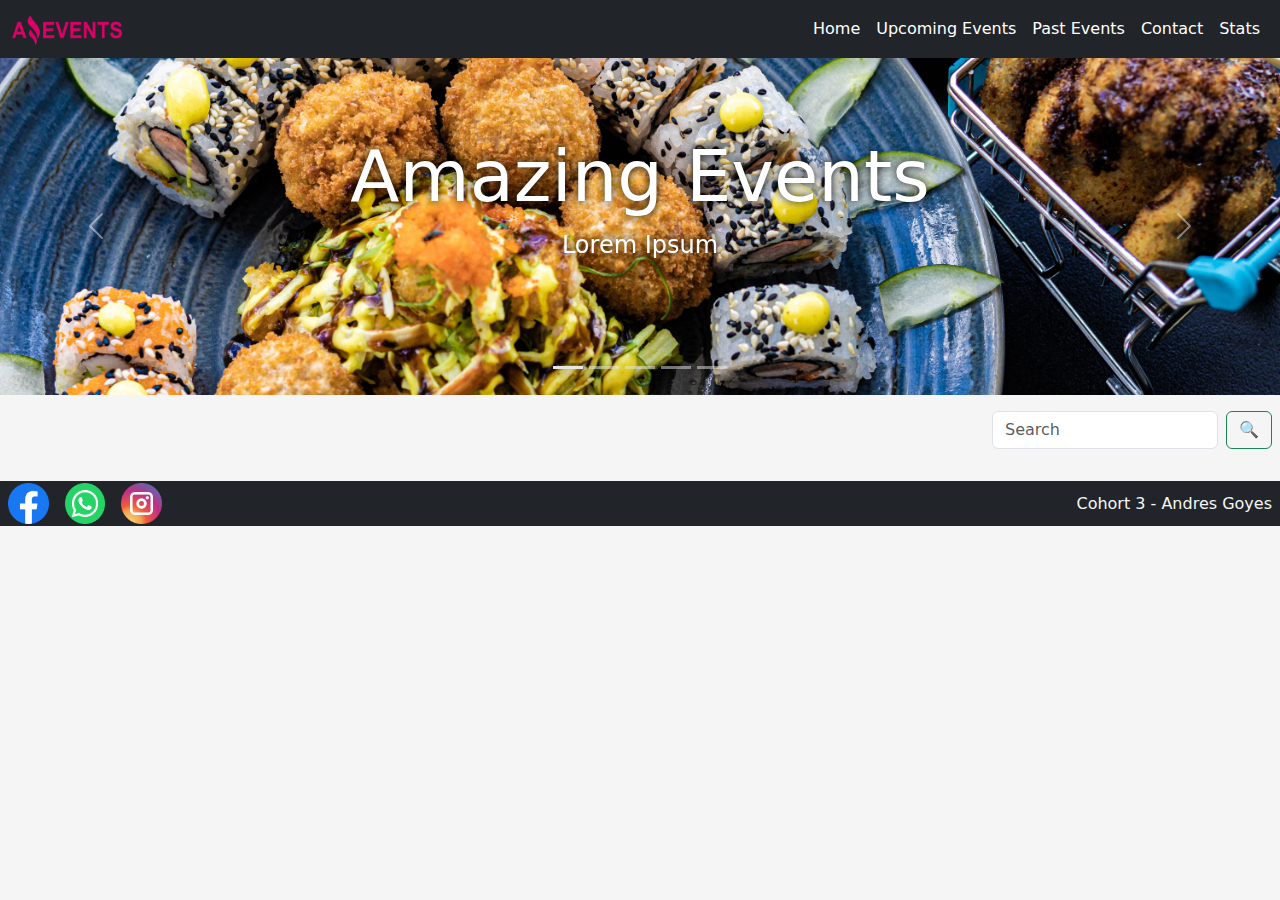
<file: index.html>
<!DOCTYPE html>
<html lang="en">

<head>
    <meta charset="UTF-8">
    <meta name="viewport" content="width=device-width, initial-scale=1.0">
    <link rel="shortcut icon" href="./images/favicon.png" type="image/x-icon" />
    <link href="https://cdn.jsdelivr.net/npm/bootstrap@5.3.3/dist/css/bootstrap.min.css" rel="stylesheet">
    <link rel="stylesheet" href="./styles/main.css" />
    <title>Amazing Events</title>
</head>

<body>
    <header>
        <nav class="navbar navbar-expand-md navbar-dark bg-dark">
            <div class="container-fluid">
                <a class="navbar-brand" href="#">
                    <img src="./images/amazing_brand.png" alt="Amazing Events" width="110" height="30" />
                </a>
                <button class="navbar-toggler" type="button" data-bs-toggle="collapse" data-bs-target="#navbarNav"
                    aria-controls="navbarNav" aria-expanded="false" aria-label="Toggle navigation">
                    <span class="navbar-toggler-icon"></span>
                </button>
                <div class="collapse navbar-collapse flex-row-reverse" id="navbarNav">
                    <ul class="navbar-nav">
                        <li class="nav-item">
                            <a class="nav-link active" aria-current="page" href="#">Home</a>
                        </li>
                        <li class="nav-item">
                            <a class="nav-link active" aria-current="page" href="./upcomingEvents.html">Upcoming
                                Events</a>
                        </li>
                        <li class="nav-item">
                            <a class="nav-link active" aria-current="page" href="./pastEvents.html">Past Events</a>
                        </li>
                        <li class="nav-item">
                            <a class="nav-link active" aria-current="page" href="./contact.html">Contact</a>
                        </li>
                        <li class="nav-item">
                            <a class="nav-link active" aria-current="page" href="./stats.html">Stats</a>
                        </li>
                    </ul>
                </div>
            </div>
        </nav>
    </header>
    <main class="mb-3">
        <section class="banner">
            <div id="carouselExampleDark" class="carousel carousel-dark slide" data-bs-ride="carousel">
                <div class="carousel-indicators">
                    <button type="button" data-bs-target="#carouselExampleDark" data-bs-slide-to="0" class="active"
                        aria-current="true" aria-label="Slide 1"></button>
                    <button type="button" data-bs-target="#carouselExampleDark" data-bs-slide-to="1"
                        aria-label="Slide 2"></button>
                    <button type="button" data-bs-target="#carouselExampleDark" data-bs-slide-to="2"
                        aria-label="Slide 3"></button>
                    <button type="button" data-bs-target="#carouselExampleDark" data-bs-slide-to="3"
                        aria-label="Slide 4"></button>
                    <button type="button" data-bs-target="#carouselExampleDark" data-bs-slide-to="4"
                        aria-label="Slide 5"></button>
                </div>
                <div class="carousel-inner">
                    <div class="carousel-item active" data-bs-interval="5000">
                        <img src="./images/optional_banner_1.jpg" class="d-block w-100" alt="Home">
                        <div
                            class="carousel-caption d-flex h-100 flex-column justify-content-center align-items-center">
                            <h2>Amazing Events</h2>
                            <p>Lorem Ipsum</p>
                        </div>
                    </div>
                    <div class="carousel-item" data-bs-interval="5000">
                        <img src="./images/optional_banner_2.jpg" class="d-block w-100" alt="Upcoming Events">
                        <div
                            class="carousel-caption d-flex h-100 flex-column justify-content-center align-items-center carousel-2">
                            <h2>Upcoming Events</h2>
                            <p>Lorem Ipsum</p>
                        </div>
                    </div>
                    <div class="carousel-item" data-bs-interval="5000">
                        <img src="./images/optional_banner_3.jpg" class="d-block w-100" alt="Past Events">
                        <div
                            class="carousel-caption d-flex h-100 flex-column justify-content-center align-items-center">
                            <h2>Past Events</h2>
                            <p>Lorem Ipsum</p>
                        </div>
                    </div>
                    <div class="carousel-item" data-bs-interval="5000">
                        <img src="./images/optional_banner_4.jpg" class="d-block w-100" alt="Contact">
                        <div
                            class="carousel-caption d-flex h-100 flex-column justify-content-center align-items-center">
                            <h2>Contact</h2>
                            <p>Lorem Ipsum</p>
                        </div>
                    </div>
                    <div class="carousel-item" data-bs-interval="5000">
                        <img src="./images/optional_banner_5.jpg" class="d-block w-100" alt="Stats">
                        <div
                            class="carousel-caption d-flex h-100 flex-column justify-content-center align-items-center">
                            <h2>Stats</h2>
                            <p>Lorem Ipsum</p>
                        </div>
                    </div>
                </div>
                <button class="carousel-control-prev" type="button" data-bs-target="#carouselExampleDark"
                    data-bs-slide="prev">
                    <span class="carousel-control-prev-icon" aria-hidden="true"></span>
                    <span class="visually-hidden">Previous</span>
                </button>
                <button class="carousel-control-next" type="button" data-bs-target="#carouselExampleDark"
                    data-bs-slide="next">
                    <span class="carousel-control-next-icon" aria-hidden="true"></span>
                    <span class="visually-hidden">Next</span>
                </button>
            </div>
        </section>
        <section class="inputs mt-3 mx-2">
            <div class="input-group mb-3 d-flex justify-content-between align-items-center">
                <div class="checkBox d-flex flex-wrap">
                </div>
                <form class="d-flex" role="search">                    
                    <input class="form-control me-2" type="search" placeholder="Search" aria-label="Search" />
                    <button class="btn btn-outline-success" type="submit">🔍</button>
                </form>
            </div>
        </section>
        <section id="cardsPlace" class="cards d-flex flex-wrap justify-content-center mx-3"></section>
    </main>
    <footer class="d-flex justify-content-between align-items-center px-2">
        <div class="d-flex">
            <a href="https://www.facebook.com/andresgoyes" target="_blank" class="me-3">
                <img src="./images/fb_logo.png" alt="Facebook" class="img-fluid" width="40" height="40">
            </a>
            <a href="https://wa.me/3006445026" target="_blank" class="me-3">
                <img src="./images/wa_logo.png" alt="WhatsApp" class="img-fluid" width="40" height="40">
            </a>
            <a href="https://www.instagram.com/andresgoyes" target="_blank">
                <img src="./images/ig_logo.png" alt="Instagram" class="img-fluid" width="40" height="40">
            </a>
        </div>
        <p class="pt-3 fs-6">Cohort 3 - Andres Goyes</p>
    </footer>
    <script src="https://cdn.jsdelivr.net/npm/bootstrap@5.3.3/dist/js/bootstrap.bundle.min.js"></script>    
    <script src="./modules/main.js" type="module"></script>
</body>

</html>
</file>
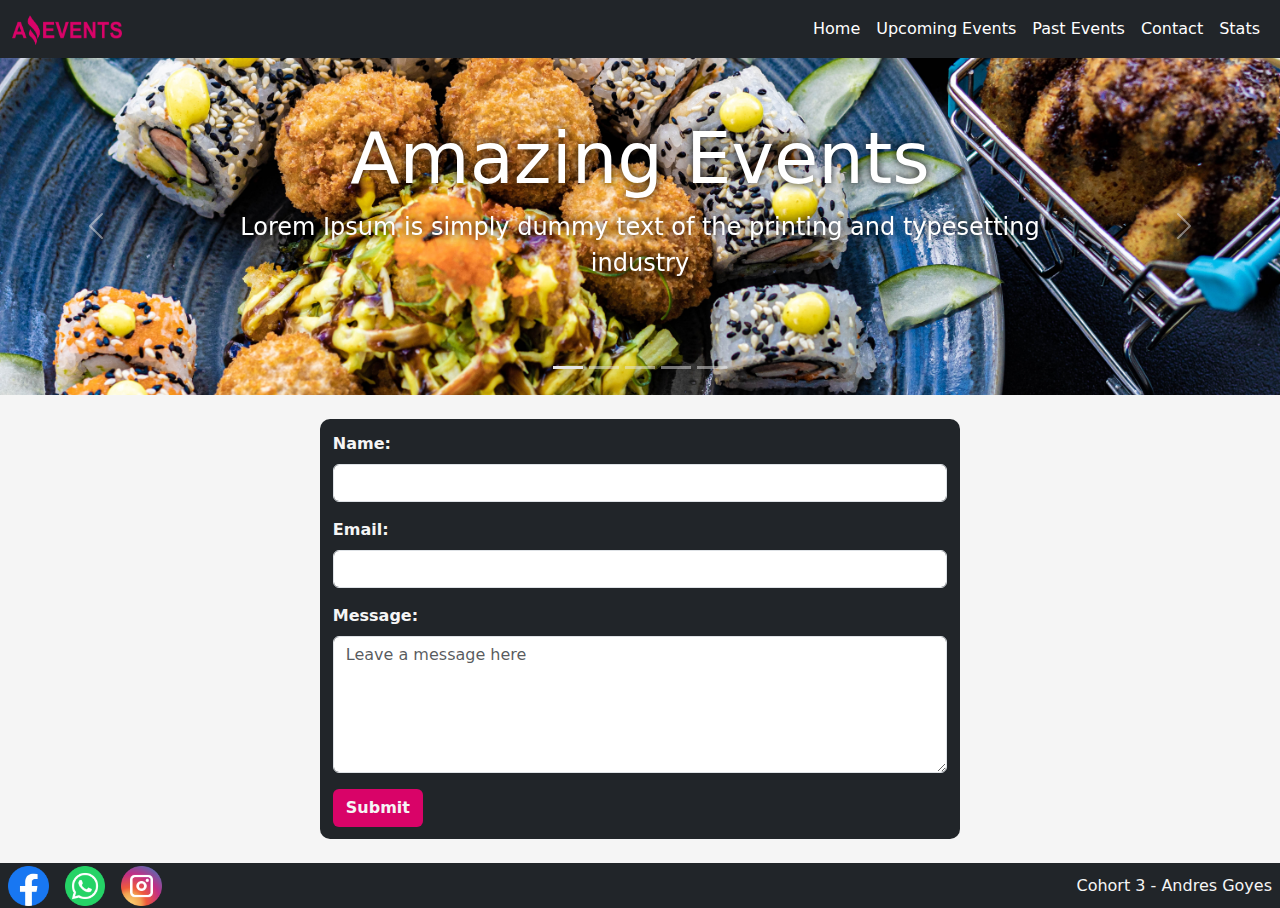
<file: contact.html>
<!DOCTYPE html>
<html lang="en">

<head>
    <meta charset="UTF-8">
    <meta name="viewport" content="width=device-width, initial-scale=1.0">
    <link rel="shortcut icon" href="./images/favicon.png" type="image/x-icon" />
    <link href="https://cdn.jsdelivr.net/npm/bootstrap@5.3.3/dist/css/bootstrap.min.css" rel="stylesheet">
    <link rel="stylesheet" href="./styles/main.css" />
    <title>Contact</title>
</head>

<body>
    <header>
        <nav class="navbar navbar-expand-md navbar-dark bg-dark">
            <div class="container-fluid">
                <a class="navbar-brand" href="#">
                    <img src="./images/amazing_brand.png" alt="Amazing Events" width="110" height="30" />
                </a>
                <button class="navbar-toggler" type="button" data-bs-toggle="collapse" data-bs-target="#navbarNav"
                    aria-controls="navbarNav" aria-expanded="false" aria-label="Toggle navigation">
                    <span class="navbar-toggler-icon"></span>
                </button>
                <div class="collapse navbar-collapse flex-row-reverse" id="navbarNav">
                    <ul class="navbar-nav">
                        <li class="nav-item">
                            <a class="nav-link active" aria-current="page" href="./index.html">Home</a>
                        </li>
                        <li class="nav-item">
                            <a class="nav-link active" aria-current="page" href="./upcomingEvents.html">Upcoming
                                Events</a>
                        </li>
                        <li class="nav-item">
                            <a class="nav-link active" aria-current="page" href="./pastEvents.html">Past Events</a>
                        </li>
                        <li class="nav-item">
                            <a class="nav-link active" aria-current="page" href="#">Contact</a>
                        </li>
                        <li class="nav-item">
                            <a class="nav-link active" aria-current="page" href="./stats.html">Stats</a>
                        </li>
                    </ul>
                </div>
            </div>
        </nav>
    </header>
    <main class="mb-3">
        <section class="banner">
            <div id="carouselExampleDark" class="carousel carousel-dark slide" data-bs-ride="carousel">
                <div class="carousel-indicators">
                    <button type="button" data-bs-target="#carouselExampleDark" data-bs-slide-to="0" class="active"
                        aria-current="true" aria-label="Slide 1"></button>
                    <button type="button" data-bs-target="#carouselExampleDark" data-bs-slide-to="1"
                        aria-label="Slide 2"></button>
                    <button type="button" data-bs-target="#carouselExampleDark" data-bs-slide-to="2"
                        aria-label="Slide 3"></button>
                    <button type="button" data-bs-target="#carouselExampleDark" data-bs-slide-to="3"
                        aria-label="Slide 4"></button>
                    <button type="button" data-bs-target="#carouselExampleDark" data-bs-slide-to="4"
                        aria-label="Slide 5"></button>
                </div>
                <div class="carousel-inner">
                    <div class="carousel-item active" data-bs-interval="5000">
                        <img src="./images/optional_banner_1.jpg" class="d-block w-100" alt="Home">
                        <div
                            class="carousel-caption d-flex h-100 flex-column justify-content-center align-items-center">
                            <h2>Amazing Events</h2>
                            <p>Lorem Ipsum is simply dummy text of the printing and typesetting industry</p>
                        </div>
                    </div>
                    <div class="carousel-item" data-bs-interval="5000">
                        <img src="./images/optional_banner_2.jpg" class="d-block w-100" alt="Upcoming Events">
                        <div
                            class="carousel-caption d-flex h-100 flex-column justify-content-center align-items-center carousel-2">
                            <h2>Upcoming Events</h2>
                            <p>Lorem Ipsum</p>
                        </div>
                    </div>
                    <div class="carousel-item" data-bs-interval="5000">
                        <img src="./images/optional_banner_3.jpg" class="d-block w-100" alt="Past Events">
                        <div
                            class="carousel-caption d-flex h-100 flex-column justify-content-center align-items-center">
                            <h2>Past Events</h2>
                            <p>Lorem Ipsum</p>
                        </div>
                    </div>
                    <div class="carousel-item" data-bs-interval="5000">
                        <img src="./images/optional_banner_4.jpg" class="d-block w-100" alt="Contact">
                        <div
                            class="carousel-caption d-flex h-100 flex-column justify-content-center align-items-center">
                            <h2>Contact</h2>
                            <p>Lorem Ipsum</p>
                        </div>
                    </div>
                    <div class="carousel-item" data-bs-interval="5000">
                        <img src="./images/optional_banner_5.jpg" class="d-block w-100" alt="Stats">
                        <div
                            class="carousel-caption d-flex h-100 flex-column justify-content-center align-items-center">
                            <h2>Stats</h2>
                            <p>Lorem Ipsum</p>
                        </div>
                    </div>
                </div>
                <button class="carousel-control-prev" type="button" data-bs-target="#carouselExampleDark"
                    data-bs-slide="prev">
                    <span class="carousel-control-prev-icon" aria-hidden="true"></span>
                    <span class="visually-hidden">Previous</span>
                </button>
                <button class="carousel-control-next" type="button" data-bs-target="#carouselExampleDark"
                    data-bs-slide="next">
                    <span class="carousel-control-next-icon" aria-hidden="true"></span>
                    <span class="visually-hidden">Next</span>
                </button>
            </div>
        </section>
        <div class="container-form d-flex justify-content-center align-items-center my-4">
            <form class="w-50">
                <div class="mb-3">
                    <label for="name" class="form-label fw-bold">Name:</label>
                    <input type="text" class="form-control" id="name" required>
                </div>
                <div class="mb-3">
                    <label for="email" class="form-label fw-bold">Email:</label>
                    <input type="email" class="form-control" id="email" required>
                </div>
                <div class="mb-3">
                    <label for="message" class="form-label fw-bold">Message:</label>
                    <textarea class="form-control" placeholder="Leave a message here" id="message" required
                        style="height: 15.2vh;"></textarea>
                </div>
                <button type="submit" class="btn">Submit</button>
            </form>
        </div>
    </main>
    <footer class="d-flex justify-content-between align-items-center px-2">
        <div class="d-flex">
            <a href="https://www.facebook.com/andresgoyes" target="_blank" class="me-3">
                <img src="./images/fb_logo.png" alt="Facebook" class="img-fluid" width="40" height="40">
            </a>
            <a href="https://wa.me/3006445026" target="_blank" class="me-3">
                <img src="./images/wa_logo.png" alt="WhatsApp" class="img-fluid" width="40" height="40">
            </a>
            <a href="https://www.instagram.com/andresgoyes" target="_blank">
                <img src="./images/ig_logo.png" alt="Instagram" class="img-fluid" width="40" height="40">
            </a>
        </div>
        <p class="pt-3 fs-6">Cohort 3 - Andres Goyes</p>
    </footer>
    <script src="https://cdn.jsdelivr.net/npm/bootstrap@5.3.3/dist/js/bootstrap.bundle.min.js"></script>
</body>

</html>
</file>
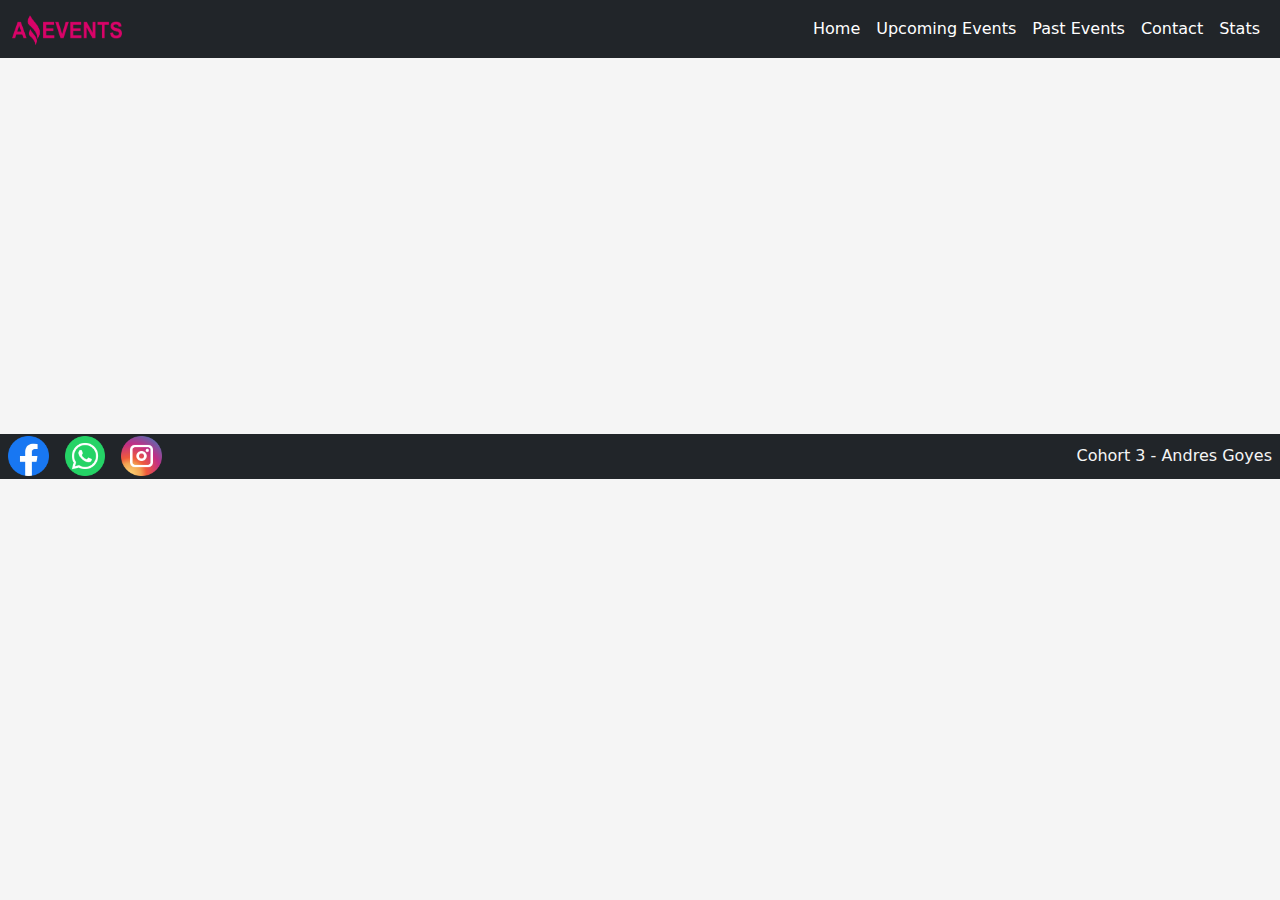
<file: details.html>
<!DOCTYPE html>
<html lang="en">

<head>
    <meta charset="UTF-8">
    <meta name="viewport" content="width=device-width, initial-scale=1.0">
    <link rel="shortcut icon" href="./images/favicon.png" type="image/x-icon" />
    <link href="https://cdn.jsdelivr.net/npm/bootstrap@5.3.3/dist/css/bootstrap.min.css" rel="stylesheet">
    <link rel="stylesheet" href="./styles/main.css" />
    <title>Details</title>
</head>

<body>
    <header>
        <nav class="navbar navbar-expand-md navbar-dark bg-dark">
            <div class="container-fluid">
                <a class="navbar-brand" href="#">
                    <img src="./images/amazing_brand.png" alt="Amazing Events" width="110" height="30" />
                </a>
                <button class="navbar-toggler" type="button" data-bs-toggle="collapse" data-bs-target="#navbarNav"
                    aria-controls="navbarNav" aria-expanded="false" aria-label="Toggle navigation">
                    <span class="navbar-toggler-icon"></span>
                </button>
                <div class="collapse navbar-collapse flex-row-reverse" id="navbarNav">
                    <ul class="navbar-nav">
                        <li class="nav-item">
                            <a class="nav-link active" aria-current="page" href="./index.html">Home</a>
                        </li>
                        <li class="nav-item">
                            <a class="nav-link active" aria-current="page" href="./upcomingEvents.html">Upcoming
                                Events</a>
                        </li>
                        <li class="nav-item">
                            <a class="nav-link active" aria-current="page" href="./pastEvents.html">Past Events</a>
                        </li>
                        <li class="nav-item">
                            <a class="nav-link active" aria-current="page" href="./contact.html">Contact</a>
                        </li>
                        <li class="nav-item">
                            <a class="nav-link active" aria-current="page" href="./stats.html">Stats</a>
                        </li>
                    </ul>
                </div>
            </div>
        </nav>
    </header>
    <main class="mb-3">        
        <section id="eventContainer" class="d-flex justify-content-center align-items-center" style="padding: 20vh 0;">                        
        </section>
    </main>
    <footer class="d-flex justify-content-between align-items-center px-2">
        <div class="d-flex">
            <a href="https://www.facebook.com/andresgoyes" target="_blank" class="me-3">
                <img src="./images/fb_logo.png" alt="Facebook" class="img-fluid" width="40" height="40">
            </a>
            <a href="https://wa.me/3006445026" target="_blank" class="me-3">
                <img src="./images/wa_logo.png" alt="WhatsApp" class="img-fluid" width="40" height="40">
            </a>
            <a href="https://www.instagram.com/andresgoyes" target="_blank">
                <img src="./images/ig_logo.png" alt="Instagram" class="img-fluid" width="40" height="40">
            </a>
        </div>
        <p class="pt-3 fs-6">Cohort 3 - Andres Goyes</p>
    </footer>
    <script src="https://cdn.jsdelivr.net/npm/bootstrap@5.3.3/dist/js/bootstrap.bundle.min.js"></script>
    <script src="./modules/details.js" type="module"></script>
    
</body>
</html>
</file>
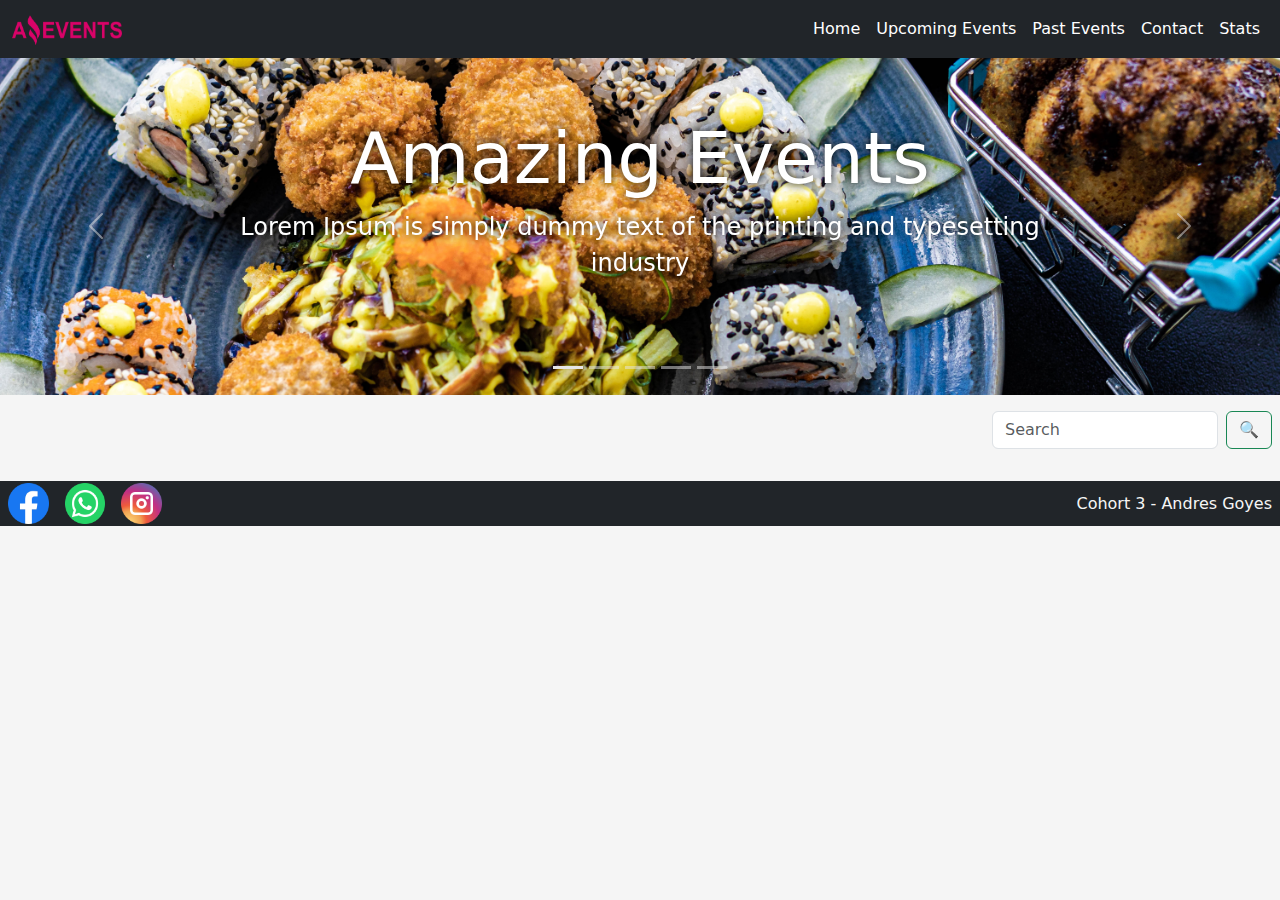
<file: pastEvents.html>
<!DOCTYPE html>
<html lang="en">

<head>
    <meta charset="UTF-8">
    <meta name="viewport" content="width=device-width, initial-scale=1.0">
    <link rel="shortcut icon" href="./images/favicon.png" type="image/x-icon" />
    <link href="https://cdn.jsdelivr.net/npm/bootstrap@5.3.3/dist/css/bootstrap.min.css" rel="stylesheet">
    <link rel="stylesheet" href="./styles/main.css" />
    <title>Past Events</title>
</head>

<body>
    <header>
        <nav class="navbar navbar-expand-md navbar-dark bg-dark">
            <div class="container-fluid">
                <a class="navbar-brand" href="#">
                    <img src="./images/amazing_brand.png" alt="Amazing Events" width="110" height="30" />
                </a>
                <button class="navbar-toggler" type="button" data-bs-toggle="collapse" data-bs-target="#navbarNav"
                    aria-controls="navbarNav" aria-expanded="false" aria-label="Toggle navigation">
                    <span class="navbar-toggler-icon"></span>
                </button>
                <div class="collapse navbar-collapse flex-row-reverse" id="navbarNav">
                    <ul class="navbar-nav">
                        <li class="nav-item">
                            <a class="nav-link active" aria-current="page" href="./index.html">Home</a>
                        </li>
                        <li class="nav-item">
                            <a class="nav-link active" aria-current="page" href="./upcomingEvents.html">Upcoming
                                Events</a>
                        </li>
                        <li class="nav-item">
                            <a class="nav-link active" aria-current="page" href="#">Past Events</a>
                        </li>
                        <li class="nav-item">
                            <a class="nav-link active" aria-current="page" href="./contact.html">Contact</a>
                        </li>
                        <li class="nav-item">
                            <a class="nav-link active" aria-current="page" href="./stats.html">Stats</a>
                        </li>
                    </ul>
                </div>
            </div>
        </nav>
    </header>
    <main class="mb-3">
        <section class="banner">
            <div id="carouselExampleDark" class="carousel carousel-dark slide" data-bs-ride="carousel">
                <div class="carousel-indicators">
                    <button type="button" data-bs-target="#carouselExampleDark" data-bs-slide-to="0" class="active"
                        aria-current="true" aria-label="Slide 1"></button>
                    <button type="button" data-bs-target="#carouselExampleDark" data-bs-slide-to="1"
                        aria-label="Slide 2"></button>
                    <button type="button" data-bs-target="#carouselExampleDark" data-bs-slide-to="2"
                        aria-label="Slide 3"></button>
                    <button type="button" data-bs-target="#carouselExampleDark" data-bs-slide-to="3"
                        aria-label="Slide 4"></button>
                    <button type="button" data-bs-target="#carouselExampleDark" data-bs-slide-to="4"
                        aria-label="Slide 5"></button>
                </div>
                <div class="carousel-inner">
                    <div class="carousel-item active" data-bs-interval="5000">
                        <img src="./images/optional_banner_1.jpg" class="d-block w-100" alt="Home">
                        <div
                            class="carousel-caption d-flex h-100 flex-column justify-content-center align-items-center">
                            <h2>Amazing Events</h2>
                            <p>Lorem Ipsum is simply dummy text of the printing and typesetting industry</p>
                        </div>
                    </div>
                    <div class="carousel-item" data-bs-interval="5000">
                        <img src="./images/optional_banner_2.jpg" class="d-block w-100" alt="Upcoming Events">
                        <div
                            class="carousel-caption d-flex h-100 flex-column justify-content-center align-items-center carousel-2">
                            <h2>Upcoming Events</h2>
                            <p>Lorem Ipsum is simply dummy text of the printing and typesetting industry</p>
                        </div>
                    </div>
                    <div class="carousel-item" data-bs-interval="5000">
                        <img src="./images/optional_banner_3.jpg" class="d-block w-100" alt="Past Events">
                        <div
                            class="carousel-caption d-flex h-100 flex-column justify-content-center align-items-center">
                            <h2>Past Events</h2>
                            <p>Lorem Ipsum is simply dummy text of the printing and typesetting industry</p>
                        </div>
                    </div>
                    <div class="carousel-item" data-bs-interval="5000">
                        <img src="./images/optional_banner_4.jpg" class="d-block w-100" alt="Contact">
                        <div
                            class="carousel-caption d-flex h-100 flex-column justify-content-center align-items-center">
                            <h2>Contact</h2>
                            <p>Lorem Ipsum is simply dummy text of the printing and typesetting industry</p>
                        </div>
                    </div>
                    <div class="carousel-item" data-bs-interval="5000">
                        <img src="./images/optional_banner_5.jpg" class="d-block w-100" alt="Stats">
                        <div
                            class="carousel-caption d-flex h-100 flex-column justify-content-center align-items-center">
                            <h2>Stats</h2>
                            <p>Lorem Ipsum is simply dummy text of the printing and typesetting industry</p>
                        </div>
                    </div>
                </div>
                <button class="carousel-control-prev" type="button" data-bs-target="#carouselExampleDark"
                    data-bs-slide="prev">
                    <span class="carousel-control-prev-icon" aria-hidden="true"></span>
                    <span class="visually-hidden">Previous</span>
                </button>
                <button class="carousel-control-next" type="button" data-bs-target="#carouselExampleDark"
                    data-bs-slide="next">
                    <span class="carousel-control-next-icon" aria-hidden="true"></span>
                    <span class="visually-hidden">Next</span>
                </button>
            </div>
        </section>
        <section class="inputs mt-3 mx-2">
            <div class="input-group mb-3 d-flex justify-content-between align-items-center">
                <div class="checkBox d-flex flex-wrap">
                </div>
                <form class="d-flex" role="search">
                    <input class="form-control me-2" type="search" placeholder="Search" aria-label="Search" />
                    <button class="btn btn-outline-success" type="submit">🔍</button>
                </form>
            </div>
        </section>
        <section id="cardsPlace" class="cards d-flex flex-wrap justify-content-center mx-3"></section>
    </main>
    <footer class="d-flex justify-content-between align-items-center px-2">
        <div class="d-flex">
            <a href="https://www.facebook.com/andresgoyes" target="_blank" class="me-3">
                <img src="./images/fb_logo.png" alt="Facebook" class="img-fluid" width="40" height="40">
            </a>
            <a href="https://wa.me/3006445026" target="_blank" class="me-3">
                <img src="./images/wa_logo.png" alt="WhatsApp" class="img-fluid" width="40" height="40">
            </a>
            <a href="https://www.instagram.com/andresgoyes" target="_blank">
                <img src="./images/ig_logo.png" alt="Instagram" class="img-fluid" width="40" height="40">
            </a>
        </div>
        <p class="pt-3 fs-6">Cohort 3 - Andres Goyes</p>
    </footer>
    <script src="https://cdn.jsdelivr.net/npm/bootstrap@5.3.3/dist/js/bootstrap.bundle.min.js"></script>
    <script src="./modules/pastEvents.js" type="module"></script> 
       
</body>

</html>
</file>
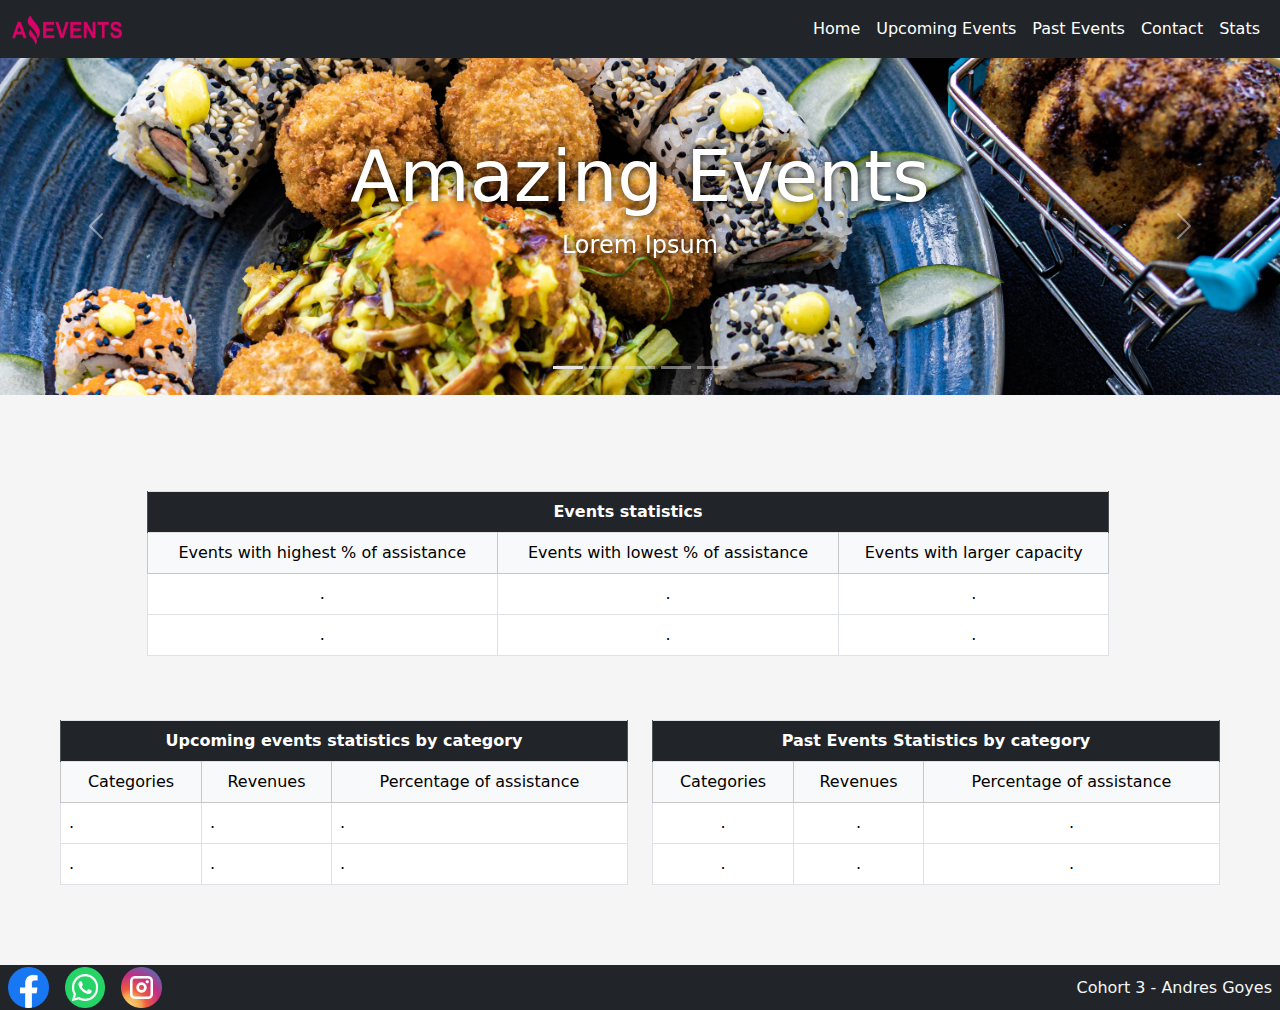
<file: stats.html>
<!DOCTYPE html>
<html lang="en">

<head>
    <meta charset="UTF-8">
    <meta name="viewport" content="width=device-width, initial-scale=1.0">
    <link rel="shortcut icon" href="./images/favicon.png" type="image/x-icon" />
    <link href="https://cdn.jsdelivr.net/npm/bootstrap@5.3.3/dist/css/bootstrap.min.css" rel="stylesheet">
    <link rel="stylesheet" href="./styles/main.css" />
    <title>Stats</title>
</head>

<body>
    <header>
        <nav class="navbar navbar-expand-md navbar-dark bg-dark">
            <div class="container-fluid">
                <a class="navbar-brand" href="#">
                    <img src="./images/amazing_brand.png" alt="Amazing Events" width="110" height="30" />
                </a>
                <button class="navbar-toggler" type="button" data-bs-toggle="collapse" data-bs-target="#navbarNav"
                    aria-controls="navbarNav" aria-expanded="false" aria-label="Toggle navigation">
                    <span class="navbar-toggler-icon"></span>
                </button>
                <div class="collapse navbar-collapse flex-row-reverse" id="navbarNav">
                    <ul class="navbar-nav">
                        <li class="nav-item">
                            <a class="nav-link active" aria-current="page" href="./index.html">Home</a>
                        </li>
                        <li class="nav-item">
                            <a class="nav-link active" aria-current="page" href="./upcomingEvents.html">Upcoming
                                Events</a>
                        </li>
                        <li class="nav-item">
                            <a class="nav-link active" aria-current="page" href="./pastEvents.html">Past Events</a>
                        </li>
                        <li class="nav-item">
                            <a class="nav-link active" aria-current="page" href="./contact.html">Contact</a>
                        </li>
                        <li class="nav-item">
                            <a class="nav-link active" aria-current="page" href="#">Stats</a>
                        </li>
                    </ul>
                </div>
            </div>
        </nav>
    </header>
    <main class="mb-3">
        <section class="banner">
            <div id="carouselExampleDark" class="carousel carousel-dark slide" data-bs-ride="carousel">
                <div class="carousel-indicators">
                    <button type="button" data-bs-target="#carouselExampleDark" data-bs-slide-to="0" class="active"
                        aria-current="true" aria-label="Slide 1"></button>
                    <button type="button" data-bs-target="#carouselExampleDark" data-bs-slide-to="1"
                        aria-label="Slide 2"></button>
                    <button type="button" data-bs-target="#carouselExampleDark" data-bs-slide-to="2"
                        aria-label="Slide 3"></button>
                    <button type="button" data-bs-target="#carouselExampleDark" data-bs-slide-to="3"
                        aria-label="Slide 4"></button>
                    <button type="button" data-bs-target="#carouselExampleDark" data-bs-slide-to="4"
                        aria-label="Slide 5"></button>
                </div>
                <div class="carousel-inner">
                    <div class="carousel-item active" data-bs-interval="5000">
                        <img src="./images/optional_banner_1.jpg" class="d-block w-100" alt="Home">
                        <div
                            class="carousel-caption d-flex h-100 flex-column justify-content-center align-items-center">
                            <h2>Amazing Events</h2>
                            <p>Lorem Ipsum</p>
                        </div>
                    </div>
                    <div class="carousel-item" data-bs-interval="5000">
                        <img src="./images/optional_banner_2.jpg" class="d-block w-100" alt="Upcoming Events">
                        <div
                            class="carousel-caption d-flex h-100 flex-column justify-content-center align-items-center carousel-2">
                            <h2>Upcoming Events</h2>
                            <p>Lorem Ipsum</p>
                        </div>
                    </div>
                    <div class="carousel-item" data-bs-interval="5000">
                        <img src="./images/optional_banner_3.jpg" class="d-block w-100" alt="Past Events">
                        <div
                            class="carousel-caption d-flex h-100 flex-column justify-content-center align-items-center">
                            <h2>Past Events</h2>
                            <p>Lorem Ipsum</p>
                        </div>
                    </div>
                    <div class="carousel-item" data-bs-interval="5000">
                        <img src="./images/optional_banner_4.jpg" class="d-block w-100" alt="Contact">
                        <div
                            class="carousel-caption d-flex h-100 flex-column justify-content-center align-items-center">
                            <h2>Contact</h2>
                            <p>Lorem Ipsum</p>
                        </div>
                    </div>
                    <div class="carousel-item" data-bs-interval="5000">
                        <img src="./images/optional_banner_5.jpg" class="d-block w-100" alt="Stats">
                        <div
                            class="carousel-caption d-flex h-100 flex-column justify-content-center align-items-center">
                            <h2>Stats</h2>
                            <p>Lorem Ipsum</p>
                        </div>
                    </div>
                </div>
                <button class="carousel-control-prev" type="button" data-bs-target="#carouselExampleDark"
                    data-bs-slide="prev">
                    <span class="carousel-control-prev-icon" aria-hidden="true"></span>
                    <span class="visually-hidden">Previous</span>
                </button>
                <button class="carousel-control-next" type="button" data-bs-target="#carouselExampleDark"
                    data-bs-slide="next">
                    <span class="carousel-control-next-icon" aria-hidden="true"></span>
                    <span class="visually-hidden">Next</span>
                </button>
            </div>
        </section>
        <section class="p-5">
            <div class="row justify-content-center py-5 w-100 tablas">
                <div class="table-responsive col-md-10">
                    <table class="table table-bordered">
                        <thead>
                            <tr>
                                <th class="table-dark" scope="col" colspan="3">Events statistics</th>                                
                            </tr>                            
                            <tr class="table-light">
                                <td>Events with highest % of assistance</td>
                                <td>Events with lowest % of assistance</td>
                                <td>Events with larger capacity</td>
                            </tr>
                        </thead>
                        <tbody>
                            <tr class="text-center" id="eventName">
                                <td>.</td>
                                <td>.</td>
                                <td>.</td>
                            </tr>
                            <tr class="text-center" id="eventNumbers">
                                <td>.</td>
                                <td>.</td>
                                <td>.</td>
                            </tr>
                        </tbody>
                    </table>
                </div>
            </div>
            <div class="d-flex justify-content-evenly">
                <div class="container-fluid">
                    <table class="table table-bordered">
                        <thead>
                            <tr>
                                <th class="table-dark text-center" scope="col" colspan="3">Upcoming events statistics by category</th>                                
                            </tr>
                            <tr class="text-center table-light">
                                <td>Categories</td>
                                <td>Revenues</td>
                                <td>Percentage of assistance</td>
                            </tr>
                        </thead>
                        <tbody id="upcomingTBody">
                            <tr>
                                <td>.</td>
                                <td>.</td>
                                <td>.</td>
                            </tr>
                            <tr>
                                <td>.</td>
                                <td>.</td>
                                <td>.</td>
                            </tr>
                        </tbody>
                    </table>

                </div>
                <div class="container-fluid">
                    <table class="table table-bordered">
                        <thead>
                            <tr>
                                <th class="table-dark text-center" scope="col" colspan="3">Past Events Statistics by category</th>                                                                
                            </tr>
                            <tr class="table-light text-center">
                                <td>Categories</td>
                                <td>Revenues</td>
                                <td>Percentage of assistance</td>
                            </tr>
                        </thead>
                        <tbody id="pastEventTBody">

                            <tr class="text-center">
                                <td>.</td>
                                <td>.</td>
                                <td>.</td>
                            </tr>
                            <tr class="text-center">
                                <td>.</td>
                                <td>.</td>
                                <td>.</td>
                            </tr>
                        </tbody>
                        </tbody>
                    </table>
                </div>
            </div>
        </section>
    </main>

    <footer class="d-flex justify-content-between align-items-center px-2">
        <div class="d-flex">
            <a href="https://www.facebook.com/andresgoyes" target="_blank" class="me-3">
                <img src="./images/fb_logo.png" alt="Facebook" class="img-fluid" width="40" height="40">
            </a>
            <a href="https://wa.me/3006445026" target="_blank" class="me-3">
                <img src="./images/wa_logo.png" alt="WhatsApp" class="img-fluid" width="40" height="40">
            </a>
            <a href="https://www.instagram.com/andresgoyes" target="_blank">
                <img src="./images/ig_logo.png" alt="Instagram" class="img-fluid" width="40" height="40">
            </a>
        </div>
        <p class="pt-3 fs-6">Cohort 3 - Andres Goyes</p>
    </footer>
    <script src="https://cdn.jsdelivr.net/npm/bootstrap@5.3.3/dist/js/bootstrap.bundle.min.js"></script>
    <script src="./modules/stats.js" type="module"></script>
</body>

</html>
</file>
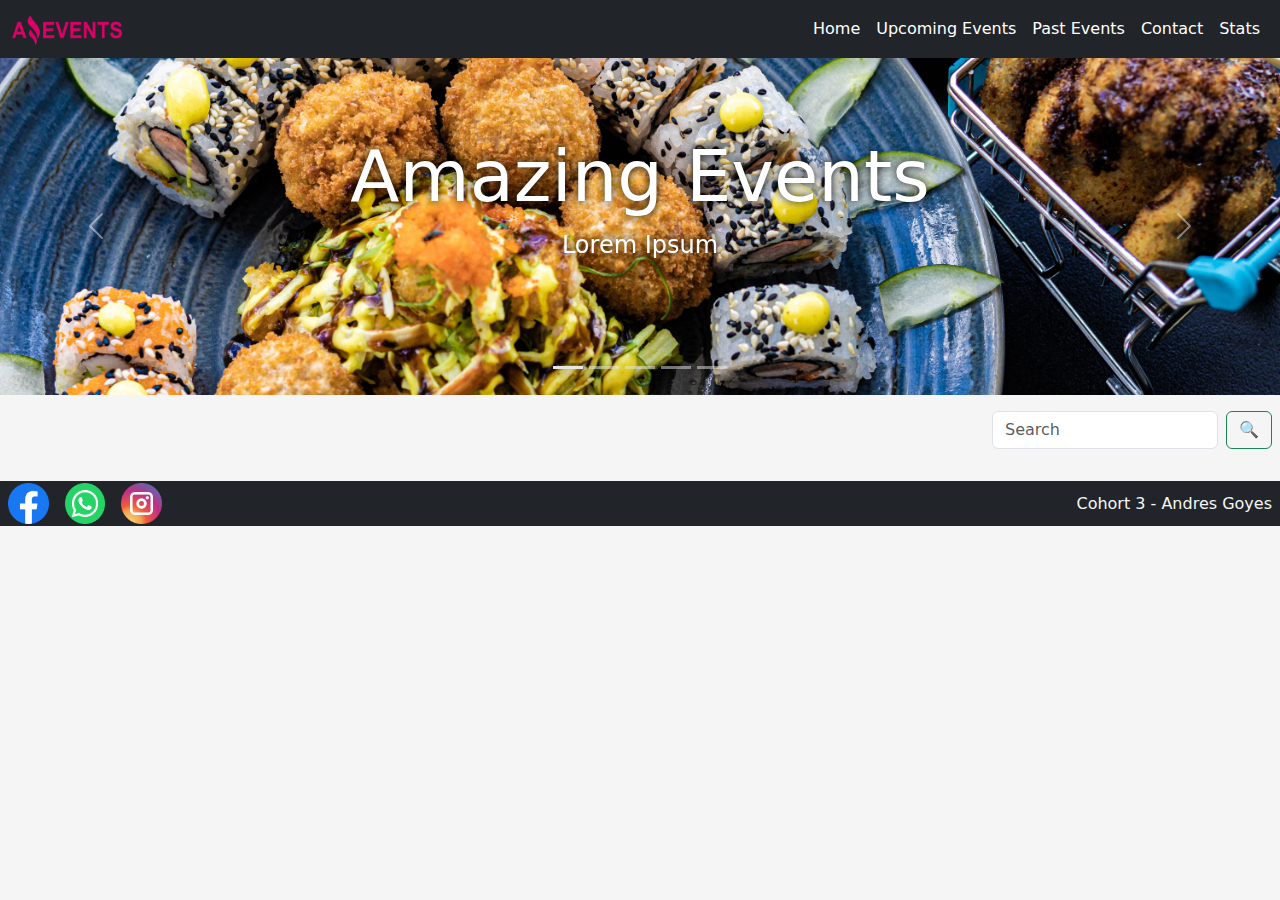
<file: upcomingEvents.html>
<!DOCTYPE html>
<html lang="en">

<head>
    <meta charset="UTF-8">
    <meta name="viewport" content="width=device-width, initial-scale=1.0">
    <link rel="shortcut icon" href="./images/favicon.png" type="image/x-icon" />
    <link href="https://cdn.jsdelivr.net/npm/bootstrap@5.3.3/dist/css/bootstrap.min.css" rel="stylesheet">
    <link rel="stylesheet" href="./styles/main.css" />
    <title>Upcomings Events</title>
</head>

<body>
    <header>
        <nav class="navbar navbar-expand-md navbar-dark bg-dark">
            <div class="container-fluid">
                <a class="navbar-brand" href="#">
                    <img src="./images/amazing_brand.png" alt="Amazing Events" width="110" height="30" />
                </a>
                <button class="navbar-toggler" type="button" data-bs-toggle="collapse" data-bs-target="#navbarNav"
                    aria-controls="navbarNav" aria-expanded="false" aria-label="Toggle navigation">
                    <span class="navbar-toggler-icon"></span>
                </button>
                <div class="collapse navbar-collapse flex-row-reverse" id="navbarNav">
                    <ul class="navbar-nav">
                        <li class="nav-item">
                            <a class="nav-link active" aria-current="page" href="./index.html">Home</a>
                        </li>
                        <li class="nav-item">
                            <a class="nav-link active" aria-current="page" href="#">Upcoming
                                Events</a>
                        </li>
                        <li class="nav-item">
                            <a class="nav-link active" aria-current="page" href="./pastEvents.html">Past Events</a>
                        </li>
                        <li class="nav-item">
                            <a class="nav-link active" aria-current="page" href="./contact.html">Contact</a>
                        </li>
                        <li class="nav-item">
                            <a class="nav-link active" aria-current="page" href="./stats.html">Stats</a>
                        </li>
                    </ul>
                </div>
            </div>
        </nav>
    </header>
    <main class="mb-3">
        <section class="banner">
            <div id="carouselExampleDark" class="carousel carousel-dark slide" data-bs-ride="carousel">
                <div class="carousel-indicators">
                    <button type="button" data-bs-target="#carouselExampleDark" data-bs-slide-to="0" class="active"
                        aria-current="true" aria-label="Slide 1"></button>
                    <button type="button" data-bs-target="#carouselExampleDark" data-bs-slide-to="1"
                        aria-label="Slide 2"></button>
                    <button type="button" data-bs-target="#carouselExampleDark" data-bs-slide-to="2"
                        aria-label="Slide 3"></button>
                    <button type="button" data-bs-target="#carouselExampleDark" data-bs-slide-to="3"
                        aria-label="Slide 4"></button>
                    <button type="button" data-bs-target="#carouselExampleDark" data-bs-slide-to="4"
                        aria-label="Slide 5"></button>
                </div>
                <div class="carousel-inner">
                    <div class="carousel-item active" data-bs-interval="5000">
                        <img src="./images/optional_banner_1.jpg" class="d-block w-100" alt="Home">
                        <div
                            class="carousel-caption d-flex h-100 flex-column justify-content-center align-items-center">
                            <h2>Amazing Events</h2>
                            <p>Lorem Ipsum</p>
                        </div>
                    </div>
                    <div class="carousel-item" data-bs-interval="5000">
                        <img src="./images/optional_banner_2.jpg" class="d-block w-100" alt="Upcoming Events">
                        <div
                            class="carousel-caption d-flex h-100 flex-column justify-content-center align-items-center carousel-2">
                            <h2>Upcoming Events</h2>
                            <p>Lorem Ipsum</p>
                        </div>
                    </div>
                    <div class="carousel-item" data-bs-interval="5000">
                        <img src="./images/optional_banner_3.jpg" class="d-block w-100" alt="Past Events">
                        <div
                            class="carousel-caption d-flex h-100 flex-column justify-content-center align-items-center">
                            <h2>Past Events</h2>
                            <p>Lorem Ipsum</p>
                        </div>
                    </div>
                    <div class="carousel-item" data-bs-interval="5000">
                        <img src="./images/optional_banner_4.jpg" class="d-block w-100" alt="Contact">
                        <div
                            class="carousel-caption d-flex h-100 flex-column justify-content-center align-items-center">
                            <h2>Contact</h2>
                            <p>Lorem Ipsum</p>
                        </div>
                    </div>
                    <div class="carousel-item" data-bs-interval="5000">
                        <img src="./images/optional_banner_5.jpg" class="d-block w-100" alt="Stats">
                        <div
                            class="carousel-caption d-flex h-100 flex-column justify-content-center align-items-center">
                            <h2>Stats</h2>
                            <p>Lorem Ipsum</p>
                        </div>
                    </div>
                </div>
                <button class="carousel-control-prev" type="button" data-bs-target="#carouselExampleDark"
                    data-bs-slide="prev">
                    <span class="carousel-control-prev-icon" aria-hidden="true"></span>
                    <span class="visually-hidden">Previous</span>
                </button>
                <button class="carousel-control-next" type="button" data-bs-target="#carouselExampleDark"
                    data-bs-slide="next">
                    <span class="carousel-control-next-icon" aria-hidden="true"></span>
                    <span class="visually-hidden">Next</span>
                </button>
            </div>
        </section>
        <section class="inputs mt-3 mx-2">
            <div class="input-group mb-3 d-flex justify-content-between align-items-center">
                <div class="checkBox d-flex flex-wrap">
                </div>
                <form class="d-flex" role="search">
                    <input class="form-control me-2" type="search" placeholder="Search" aria-label="Search" />
                    <button class="btn btn-outline-success" type="submit">🔍</button>
                </form>
            </div>
        </section>
        <section id="cardsPlace" class="cards d-flex flex-wrap justify-content-center mx-3"></section>
    </main>
    <footer class="d-flex justify-content-between align-items-center px-2">
        <div class="d-flex">
            <a href="https://www.facebook.com/andresgoyes" target="_blank" class="me-3">
                <img src="./images/fb_logo.png" alt="Facebook" class="img-fluid" width="40" height="40">
            </a>
            <a href="https://wa.me/3006445026" target="_blank" class="me-3">
                <img src="./images/wa_logo.png" alt="WhatsApp" class="img-fluid" width="40" height="40">
            </a>
            <a href="https://www.instagram.com/andresgoyes" target="_blank">
                <img src="./images/ig_logo.png" alt="Instagram" class="img-fluid" width="40" height="40">
            </a>
        </div>
        <p class="pt-3 fs-6">Cohort 3 - Andres Goyes</p>
    </footer>
    <script src="https://cdn.jsdelivr.net/npm/bootstrap@5.3.3/dist/js/bootstrap.bundle.min.js"></script>
    <script src="./modules/upcomingEvents.js" type="module"></script>    
</body>

</html>
</file>
<file: styles/main.css>
header {
    .navbar-dark .navbar-nav .nav-link:hover {
        color: orange;
    }
}

body {
    width: 100%;
    height: 100vh;
    background-color: whitesmoke;
}

main {
    background-color: whitesmoke;

    .banner {

        .carousel-caption h2 {
            font-size: 4.5rem;
            color: whitesmoke;
            filter: contrast(200%) drop-shadow(0 0 5px black);
        }

        .carousel-caption p {
            font-size: 1.5rem;
            color: whitesmoke;
            filter: contrast(200%) drop-shadow(0 0 5px black);
        }

        .carousel-2 {
            h2 {
                color: whitesmoke !important;
                filter: contrast(200%) drop-shadow(0 0 5px #ffd700);
            }

            p {
                color: whitesmoke !important;
                filter: contrast(200%) drop-shadow(0 0 5px #ffd700);
            }

        }

        .carousel-item img {
            width: 100vw;
            height: 37.5vh;
            object-fit: cover;
        }

        .carousel-control-next,
        .carousel-control-prev,
        .carousel-indicators {
            filter: invert(90%);
        }

    }

    .inputs {
        .input-group-text {
            background-color: whitesmoke;
            border: none;
        }
    }
    

    .cards {

        .cards-i {
            border: 2px solid #330113;
            transition: ease .2s;

            &:hover {
                transform: scale(1.05);
                box-shadow: 0 0 10px black;
                margin: 4vh;
            }
        }

        .go-details {
            background-color: #D90368;
            color: whitesmoke;
            font-weight: bold;

            &:hover {
                box-shadow: 0 0 10px black;
            }
        }
    }

    .cardDetails{
        background-color: white;
        border: 2px solid #330113;             
    }

    .card {
        margin: 20px;
        box-shadow: 0 4px 8px rgba(0, 0, 0, 0.1);
    }

    .card-body h2 {
        font-size: 2rem;
        margin-bottom: 1rem;
    }

    .card-body p {
        font-size: 1.1rem;
        margin-bottom: 0.5rem;
    }

    .text-warning {
        color: #ffc107 !important;
    }

    .text-info {
        color: #17a2b8 !important;
    }

    .tablas {
        thead,
        th {
            color: white;
            text-align: center;
        }
    }

    .container-form {
        form {
            background-color: #212529;
            padding: 1vw;
            border-radius: 10px;
            color: whitesmoke;

            button {
                background-color: #D90368;
                color: whitesmoke;
                font-weight: bold;

                &:hover {
                    transition: ease .2s;
                    background-color: whitesmoke;
                    color: #D90368;
                    font-weight: bold;
                }
            }
        }
    }
}

footer {
    height: 5vh;
    width: 100%;
    background-color: #212529;
    color: whitesmoke;

    .img-fluid {
        height: 4.5vh;
        width: 4.5vh;
    }

    a {
        color: whitesmoke;
        text-decoration: none;
        transition: ease .1s;

        &:hover {
            filter: drop-shadow(0 0 10px #D90368);
        }
    }
}
</file>
